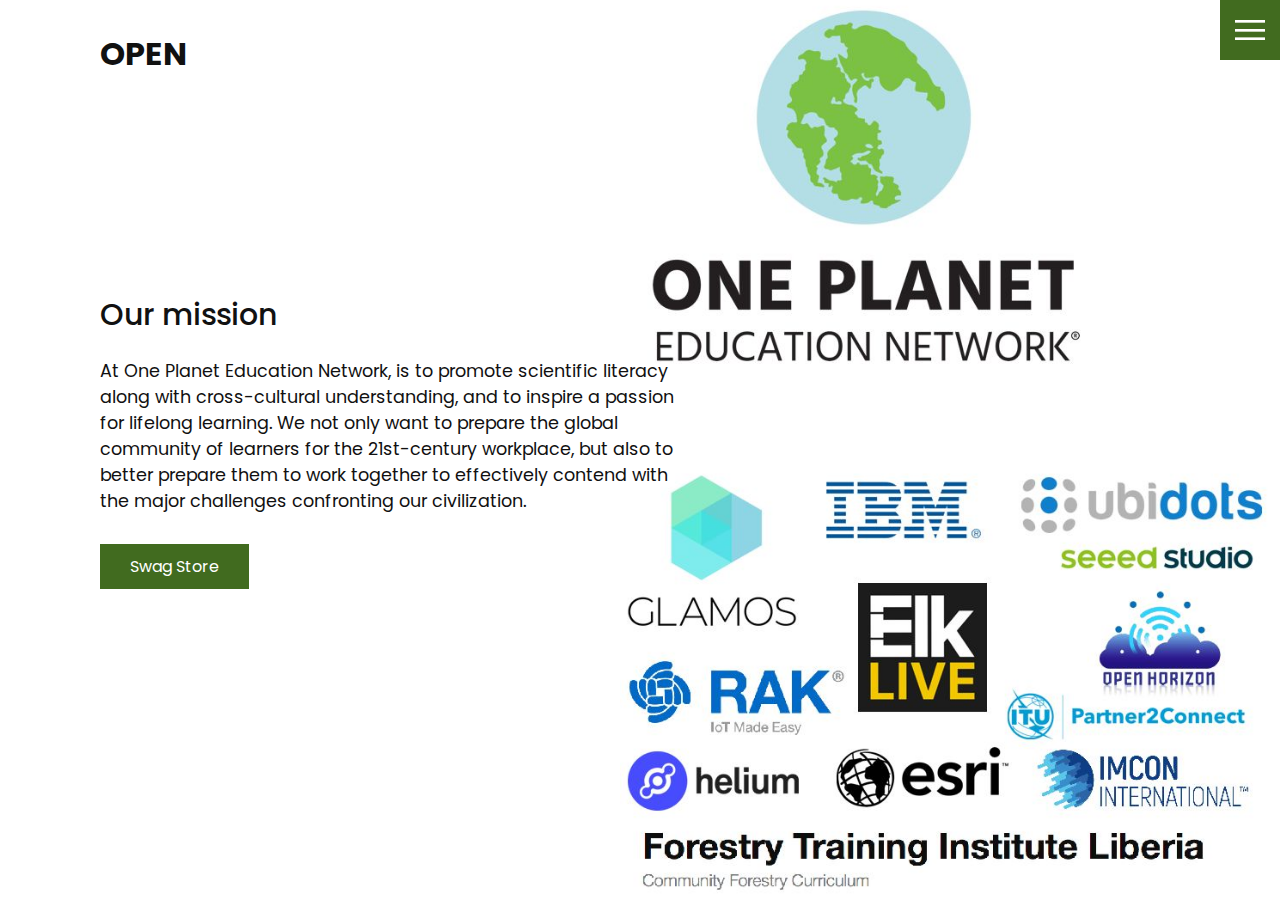
<file: OPEN Partners/index.html>
<!DOCTYPE html>
<html lang="en">
  <head>
    <meta charset="UTF-8" />
    <meta http-equiv="X-UA-Compatible" content="IE=edge" />
    <meta name="viewport" content="width=device-width, initial-scale=1.0" />
    <link rel="stylesheet" href="css/style.css" />
    <title>OPEN</title>
  </head>
  <body>
    <header>
      <div class="logo">OPEN</div>
      <div class="toggle"></div>
      <div class="navigation">
        <ul>
          <li><a href="index.html">Home</a></li>
          <li><a href="partners.html">Partners</a></li>
          <li><a href="projects.html">Projects</a></li>
          <li><a href="swagstore.html">Swagstore</a></li>
        </ul>
        <div class="social-bar">
          <ul>
            <li>
              <a href="https://www.facebook.com/people/One-Planet-Education-Network/100064268555419/">
                <img src="images/facebook.png" target="_blank" alt="" />
              </a>
            </li>
            <li>
              <a href="https://twitter.com/openoneplaneted">
                <img src="images/twitter.png" target="_blank" alt="" />
              </a>
            </li>
            <li>
              <a href="https://www.instagram.com/openoneplaneted/?hl=en">
                <img src="images/instagram.png" target="_blank" alt="" />
              </a>
            </li>
          </ul>
          <a href="mailto:info@oneplaneteducation.com" class="email-icon">
            <img src="images/email.png" alt="" />
          </a>
        </div>
      </div>
    </header>

    <section class="home">
      <img src="partners/openpartner.jpg" class="home-img" alt="" />
      <div class="home-content">
        <h1>
          Our mission <br />
          
        </h1>
        <p>
          At One Planet Education Network, is to promote scientific literacy along with cross-cultural understanding,
          and to inspire a passion for lifelong learning. We not only want to prepare the global community of learners for the 21st-century workplace,
          but also to better prepare them to work together to effectively contend with the major challenges confronting our civilization.

        </p>
        <a href="contact.html" class="btn">Swag Store</a>
      </div>
    </section>

    <script src="js/script.js"></script>
  </body>
</html>
</file>
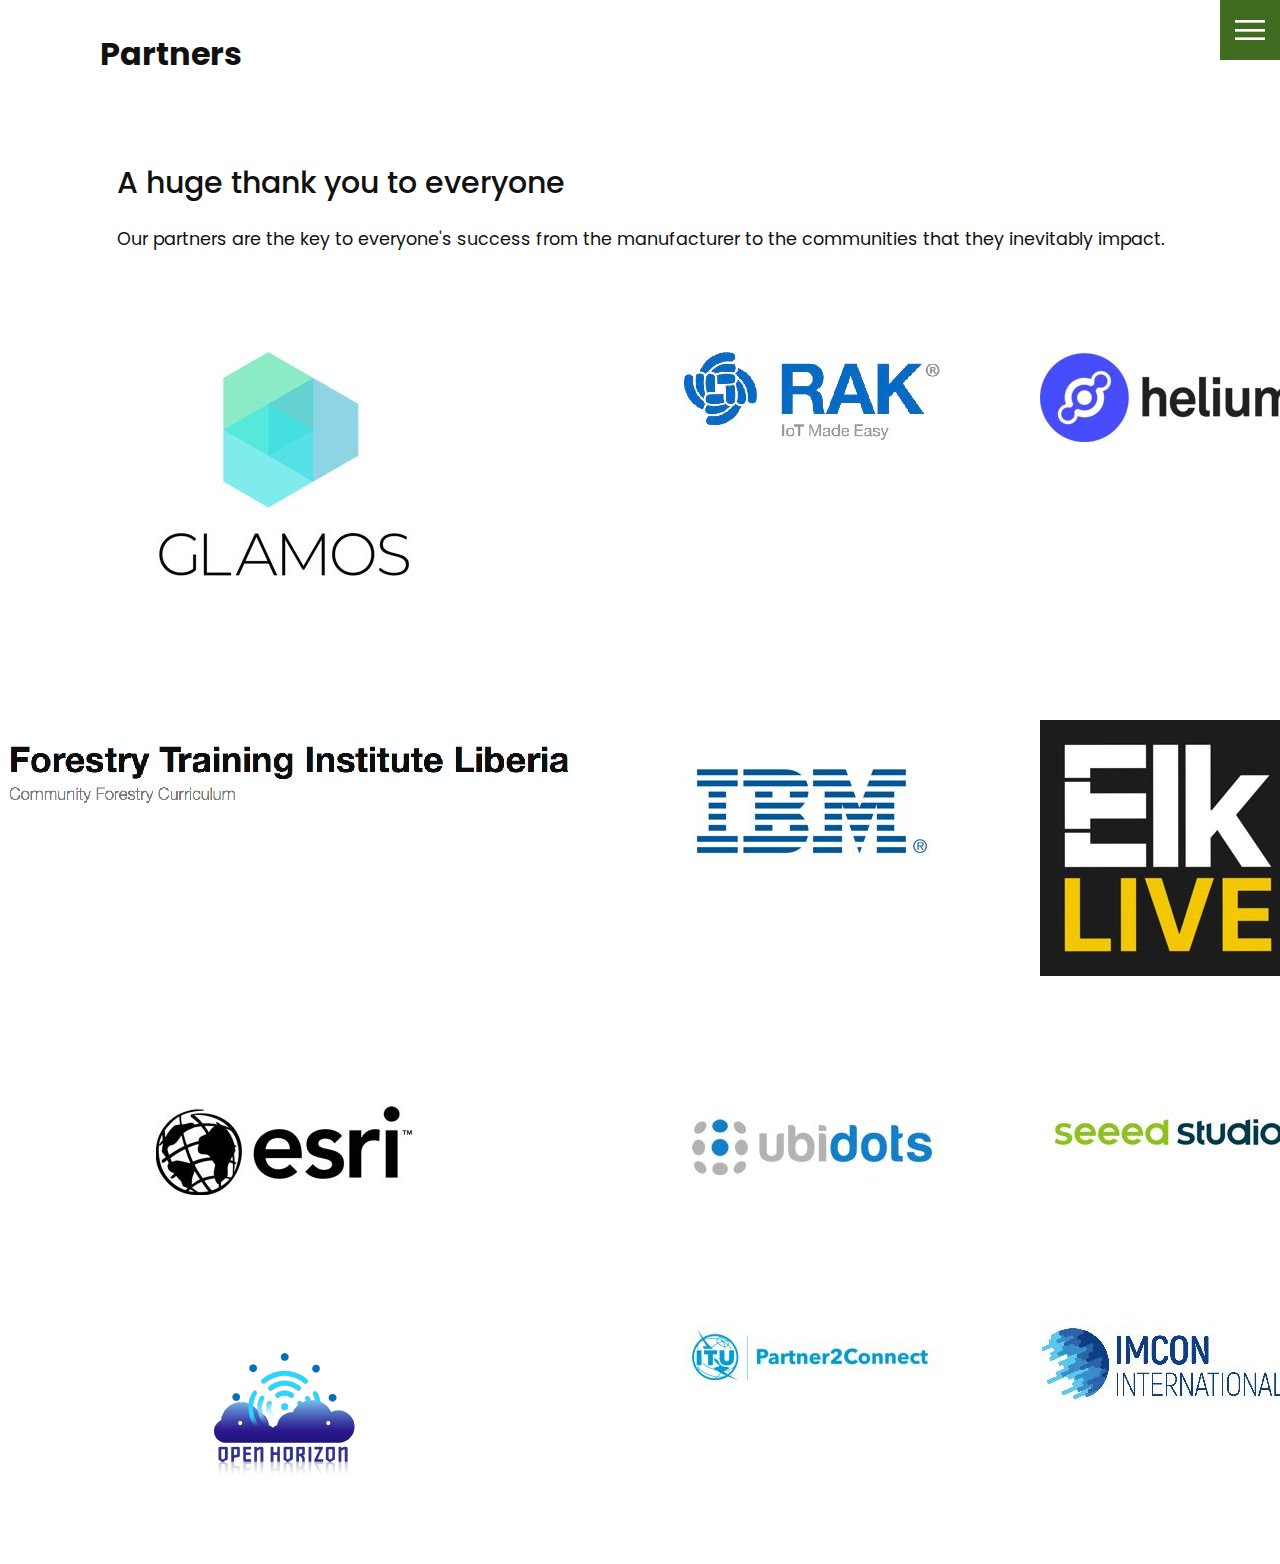
<file: OPEN Partners/partners.html>
<!DOCTYPE html>
<html lang="en">
  <head>
    <meta charset="UTF-8" />
    <meta http-equiv="X-UA-Compatible" content="IE=edge" />
    <meta name="viewport" content="width=device-width, initial-scale=1.0" />
    <link rel="stylesheet" href="css/style.css" />
    <title>Partners</title>
  </head>
  <body>
    <header>
      <div class="logo">Partners</div>
      <div class="toggle"></div>
      <div class="navigation">
        <ul>
          <li><a href="index.html">Home</a></li>
          <li><a href="partners.html">Partners</a></li>
          <li><a href="projects.html">Projects</a></li>
          <li><a href="swagstore.html">Swag Store</a></li>
        </ul>
        <div class="social-bar">
          <ul>
            <li>
              <a href="https://www.facebook.com/people/One-Planet-Education-Network/100064268555419/">
                <img src="images/facebook.png" target="_blank" alt="" />
              </a>
            </li>
            <li>
              <a href="https://twitter.com/openoneplaneted">
                <img src="images/twitter.png" target="_blank" alt="" />
              </a>
            </li>
            <li>
              <a href="https://www.instagram.com/openoneplaneted/?hl=en">
                <img src="images/instagram.png" target="_blank" alt="" />
              </a>
            </li>
          </ul>
          <a href="mailto:info@oneplaneteducation.com" class="email-icon">
            <img src="images/email.png" alt="" />
          </a>
        </div>
      </div>
    </header>

    <section>
      <div class="title">
        <h1>A huge thank you to everyone</h1>
        <p>
          Our partners are the key to everyone's success 
          from the manufacturer to the communities that they inevitably impact.
        </p>
      </div>
      <div class="services">
        <div class="service">
          <div class="icon">
          </div>
          <h2><a href="https://glamos.eu/">
            <img src="links/UMANJENO_glamos_okomito_crno.jpg">
           </a></h2>
        </div>
        <div class="service">
          <div class="icon">
          </div>
          <h2><a href="https://www.rakwireless.com/">
            <img src="links/RAK LOGO.jpg">
           </a></h2>
        </div>
        <div class="service">
          <div class="icon"> 
          </div>
          <h2><a href="https://www.helium.foundation/">
            <img src="links/HELIUM LOGO - Horizontal_blueblack.jpg">
           </a></h2>
        </div>
        <div class="service">
          <div class="icon">
          </div>
          <h2><a href="https://liberiafti.wordpress.com/about/">
            <img src="links/FTI HOMEPAGE copy.jpg">
           </a></h2>
        </div>
        <div class="service">
          <div class="icon">
          </div>
          <h2><a href="https://www.ibm.com/">
            <img src="links/IBM_logo_in.jpg">
           </a></h2>
        </div>
        <div class="service">
          <div class="icon">
          </div>
          <h2><a href="https://elk.audio/">
            <img src="links/Elk_LIVE_logo.jpg">
           </a></h2>
        </div>
        <div class="service">
          <div class="icon">
          </div>
          <h2><a href="https://www.esri.com/">
            <img src="links/Esri_logo.svg.jpg">
           </a></h2>
        </div>
        <div class="service">
          <div class="icon">
          </div>
          <h2><a href="https://ubidots.com/">
            <img src="links/logo-ubi copy 2.jpg">
           </a></h2>
        </div>
        <div class="service">
          <div class="icon">
          </div>
          <h2><a href="https://www.seeedstudio.com/">
            <img src="links/Seeed Logo copy.jpg">
           </a></h2>
        </div>
        <div class="service">
          <div class="icon">
          </div>
          <h2><a href="https://open-horizon.org/">
            <img src="partners/Open Horizon Logo copy.png">
           </a></h2>
        </div>
        <div class="service">
          <div class="icon">
          </div>
          <h2><a href="https://www.itu.int/itu-d/sites/partner2connect/">
            <img src="links/partner2c - LOGO copy.jpg">
           </a></h2>
        </div>
        <div class="service">
          <div class="icon">
          </div>
          <h2><a href="https://imconintl.com/">
            <img src="links/Imcon-Logo-v.1.6-Final copy.jpg">
           </a></h2>
        </div>
      </div>
    </section>

    <script src="js/script.js"></script>
  </body>
</html>
</file>
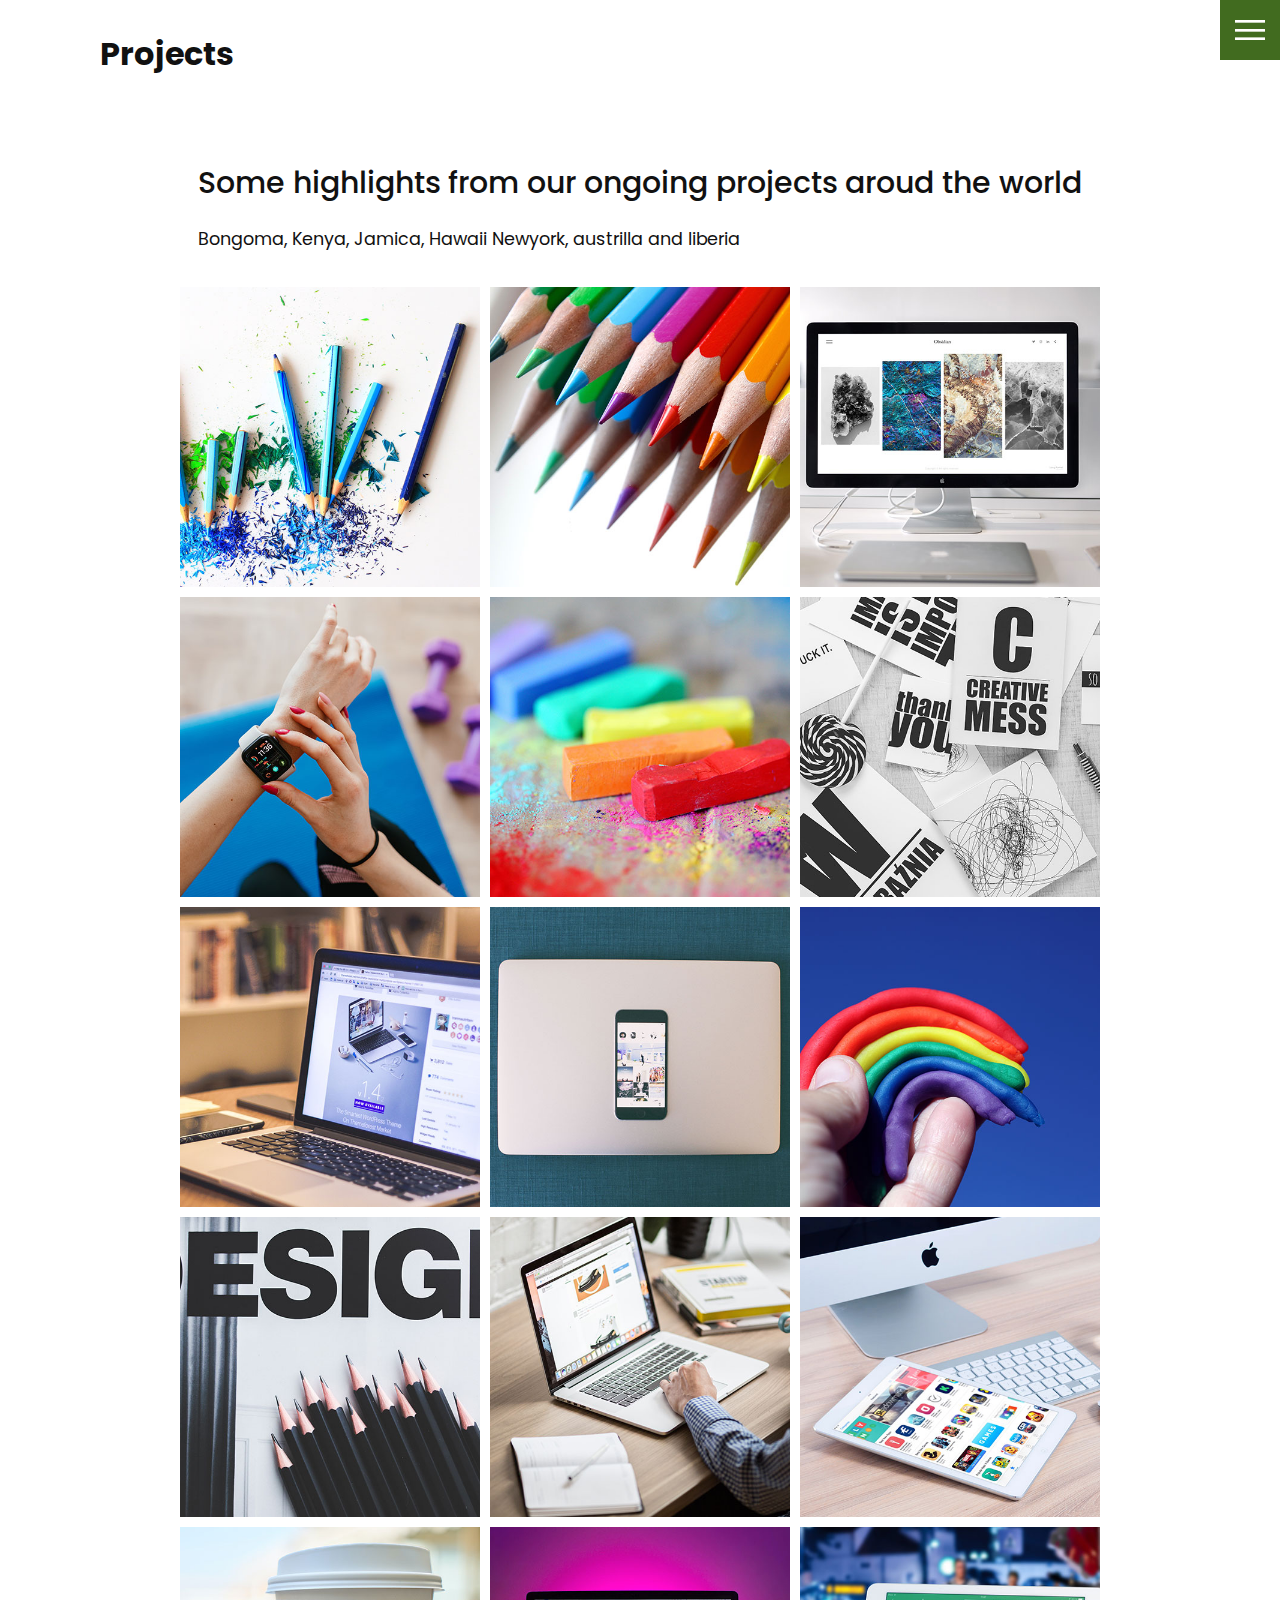
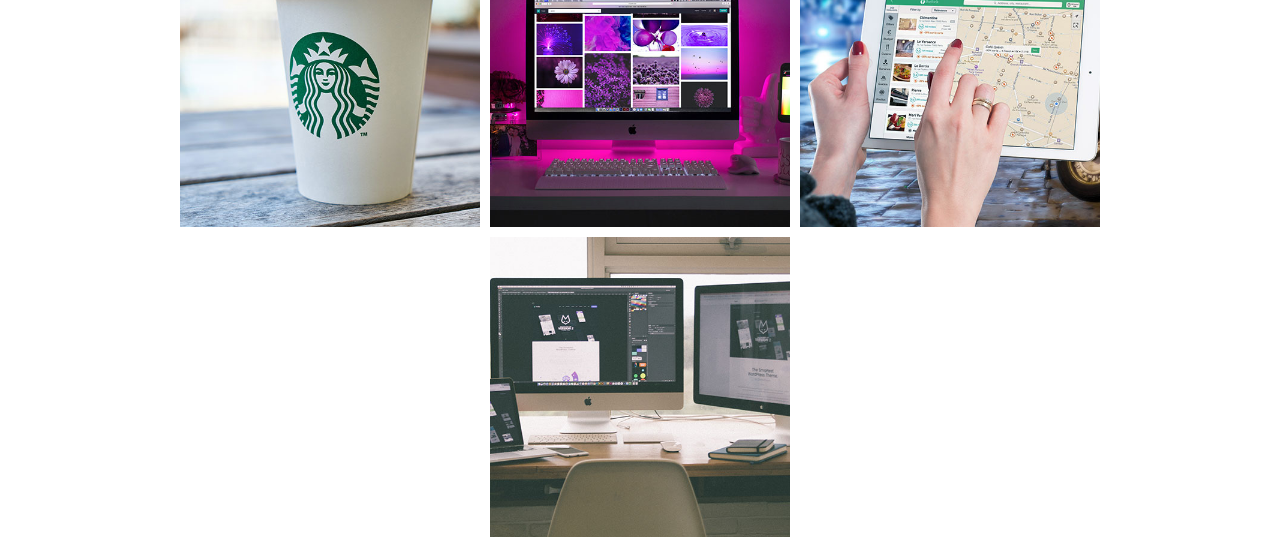
<file: OPEN Partners/projects.html>
<!DOCTYPE html>
<html lang="en">
  <head>
    <meta charset="UTF-8" />
    <meta http-equiv="X-UA-Compatible" content="IE=edge" />
    <meta name="viewport" content="width=device-width, initial-scale=1.0" />
    <link rel="stylesheet" href="css/style.css" />
    <title>Projects</title>
  </head>
  <body>
    <header>
      <div class="logo">Projects</div>
      <div class="toggle"></div>
      <div class="navigation">
        <ul>
          <li><a href="index.html">Home</a></li>
          <li><a href="partners.html">Partners</a></li>
          <li><a href="projects.html">Projects</a></li>
          <li><a href="swagstore.html">Swagstore</a></li>
        </ul>
        <div class="social-bar">
          <ul>
            <li>
              <a href="https://www.facebook.com/people/One-Planet-Education-Network/100064268555419/">
                <img src="images/facebook.png" target="_blank" alt="" />
              </a>
            </li>
            <li>
              <a href="https://twitter.com/openoneplaneted">
                <img src="images/twitter.png" target="_blank" alt="" />
              </a>
            </li>
            <li>
              <a href="https://www.instagram.com/openoneplaneted/?hl=en">
                <img src="images/instagram.png" target="_blank" alt="" />
              </a>
            </li>
          </ul>
          <a href="mailto:info@oneplaneteducation.com" class="email-icon">
            <img src="images/email.png" alt="" />
          </a>
        </div>
      </div>
    </header>

    <section>
      <div class="title">
        <h1>Some highlights from our ongoing projects aroud the world</h1>
        <p>
          Bongoma, Kenya, Jamica, Hawaii Newyork, austrilla and liberia
        </p>
      </div>

      <div class="portfolio">
        <div class="item">
          <img src="images/portfolio-item1.jpg" alt="" />
          <div class="action">
            <a href="#">Launch</a>
          </div>
        </div>
        <div class="item">
          <img src="images/portfolio-item2.jpg" alt="" />
          <div class="action">
            <a href="#">Launch</a>
          </div>
        </div>
        <div class="item">
          <img src="images/portfolio-item3.jpg" alt="" />
          <div class="action">
            <a href="#">Launch</a>
          </div>
        </div>
        <div class="item">
          <img src="images/portfolio-item4.jpg" alt="" />
          <div class="action">
            <a href="#">Launch</a>
          </div>
        </div>
        <div class="item">
          <img src="images/portfolio-item5.jpg" alt="" />
          <div class="action">
            <a href="#">Launch</a>
          </div>
        </div>
        <div class="item">
          <img src="images/portfolio-item6.jpg" alt="" />
          <div class="action">
            <a href="#">Launch</a>
          </div>
        </div>
        <div class="item">
          <img src="images/portfolio-item7.jpg" alt="" />
          <div class="action">
            <a href="#">Launch</a>
          </div>
        </div>
        <div class="item">
          <img src="images/portfolio-item8.jpg" alt="" />
          <div class="action">
            <a href="#">Launch</a>
          </div>
        </div>
        <div class="item">
          <img src="images/portfolio-item9.jpg" alt="" />
          <div class="action">
            <a href="#">Launch</a>
          </div>
        </div>
        <div class="item">
          <img src="images/portfolio-item10.jpg" alt="" />
          <div class="action">
            <a href="#">Launch</a>
          </div>
        </div>
        <div class="item">
          <img src="images/portfolio-item11.jpg" alt="" />
          <div class="action">
            <a href="#">Launch</a>
          </div>
        </div>
        <div class="item">
          <img src="images/portfolio-item12.jpg" alt="" />
          <div class="action">
            <a href="#">Launch</a>
          </div>
        </div>
        <div class="item">
          <img src="images/portfolio-item13.jpg" alt="" />
          <div class="action">
            <a href="#">Launch</a>
          </div>
        </div>
        <div class="item">
          <img src="images/portfolio-item14.jpg" alt="" />
          <div class="action">
            <a href="#">Launch</a>
          </div>
        </div>
        <div class="item">
          <img src="images/portfolio-item15.jpg" alt="" />
          <div class="action">
            <a href="#">Launch</a>
          </div>
        </div>
        <div class="item">
          <img src="images/portfolio-item16.jpg" alt="" />
          <div class="action">
            <a href="#">Launch</a>
          </div>
        </div>
      </div>
    </section>

    <script src="js/script.js"></script>
  </body>
</html>
</file>
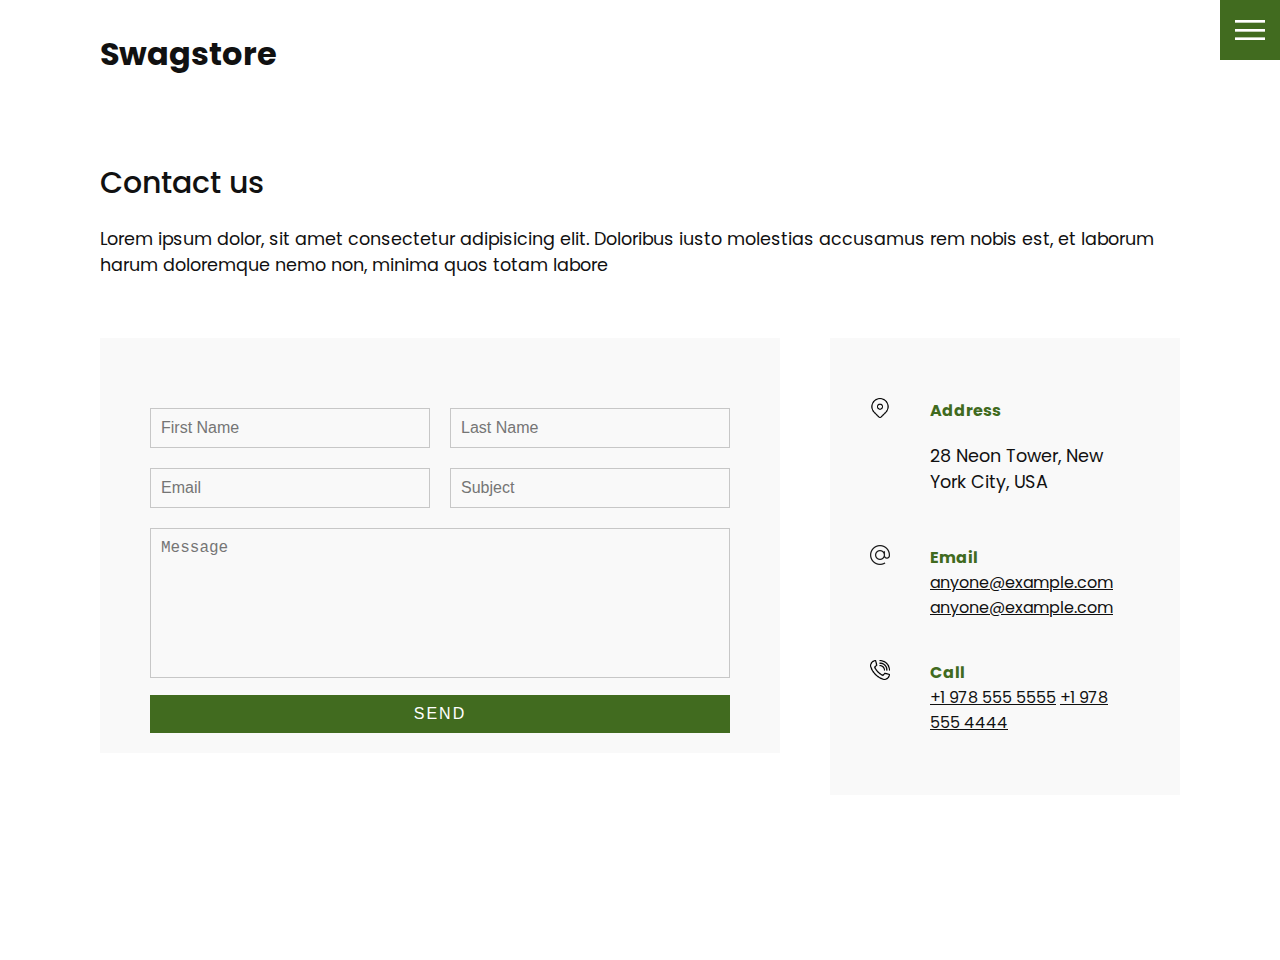
<file: OPEN Partners/swagstore.html>
<!DOCTYPE html>
<html lang="en">
  <head>
    <meta charset="UTF-8" />
    <meta http-equiv="X-UA-Compatible" content="IE=edge" />
    <meta name="viewport" content="width=device-width, initial-scale=1.0" />
    <link rel="stylesheet" href="css/style.css" />
    <title>Swagstore</title>
  </head>
  <body>
    <header>
      <div class="logo">Swagstore</div>
      <div class="toggle"></div>
      <div class="navigation">
        <ul>
          <li><a href="index.html">Home</a></li>
          <li><a href="partners.html">Partners</a></li>
          <li><a href="projects.html">Projects</a></li>
          <li><a href="swagstore.html">Swagstore</a></li>
        </ul>
        <div class="social-bar">
          <ul>
            <li>
              <a href="https://www.facebook.com/people/One-Planet-Education-Network/100064268555419/">
                <img src="images/facebook.png" target="_blank" alt="" />
              </a>
            </li>
            <li>
              <a href="https://twitter.com/openoneplaneted">
                <img src="images/twitter.png" target="_blank" alt="" />
              </a>
            </li>
            <li>
              <a href="https://www.instagram.com/openoneplaneted/?hl=en">
                <img src="images/instagram.png" target="_blank" alt="" />
              </a>
            </li>
          </ul>
          <a href="mailto:info@oneplaneteducation.com" class="email-icon">
            <img src="images/email.png" alt="" />
          </a>
        </div>
      </div>
    </header>

    <section>
      <div class="title">
        <h1>Contact us</h1>
        <p>
          Lorem ipsum dolor, sit amet consectetur adipisicing elit. Doloribus
          iusto molestias accusamus rem nobis est, et laborum harum doloremque
          nemo non, minima quos totam labore
        </p>
      </div>
      <div class="contact">
        <div class="contact-form">
          <form>
            <div class="row">
              <div class="input50">
                <input type="text" placeholder="First Name" />
              </div>
              <div class="input50">
                <input type="text" placeholder="Last Name" />
              </div>
            </div>
            <div class="row">
              <div class="input50">
                <input type="text" placeholder="Email" />
              </div>
              <div class="input50">
                <input type="text" placeholder="Subject" />
              </div>
            </div>
            <div class="row">
              <div class="input100">
                <textarea placeholder="Message"></textarea>
              </div>
            </div>
            <div class="row">
              <div class="input100">
                <input type="submit" value="Send" />
              </div>
            </div>
          </form>
        </div>

        <div class="contact-info">
          <div class="info-box">
            <img src="images/address.png" class="contact-icon" alt="" />
            <div class="details">
              <h4>Address</h4>
              <p>28 Neon Tower, New York City, USA</p>
            </div>
          </div>
          <div class="info-box">
            <img src="images/email.png" class="contact-icon" alt="" />
            <div class="details">
              <h4>Email</h4>
              <a href="mailto:anyone@example.com">anyone@example.com</a>
              <a href="mailto:anyone@example.com">anyone@example.com</a>
            </div>
          </div>
          <div class="info-box">
            <img src="images/call.png" class="contact-icon" alt="" />
            <div class="details">
              <h4>Call</h4>
              <a href="tel:+19785555555">+1 978 555 5555</a>
              <a href="tel:+19784444444">+1 978 555 4444</a>
            </div>
          </div>
        </div>
      </div>
    </section>

    <script src="js/script.js"></script>
  </body>
</html>
</file>
<file: OPEN Partners/css/style.css>
@import url('https://fonts.googleapis.com/css?family=Poppins:200,300,400,500,600,700,800,900&display=swap');

:root {
  --primary-color: #416b1f;
  --secondary-color: #416b1f;
}

/* BASE STYLES */
* {
  box-sizing: border-box;
  margin: 0;
  padding: 0;
}

html,
body {
  font-family: 'Poppins', sans-serif;
  color: #111;
}

h1 {
  font-size: 30px;
  font-weight: 500;
}

p {
  margin: 20px 0 10px;
  font-size: 1.1rem;
}

section {
  display: flex;
  flex-direction: column;
  height: 100vh;
  align-items: center;
  padding: 100px;
  margin-top: 60px;
}

section.home {
  flex-direction: row;
  margin-top: 0;
}

/* BUTTON */
.btn {
  cursor: pointer;
  display: inline-block;
  background: var(--primary-color);
  color: #fff;
  text-decoration: none;
  padding: 10px 30px;
  margin: 20px 0;
  border: 0;
}

.btn:hover {
  transform: scale(0.98);
}

.logo {
  position: absolute;
  top: 30px;
  left: 100px;
  font-size: 2rem;
  font-weight: 700;
  z-index: 20;
}

/* TOGGLE */
.toggle {
  position: fixed;
  top: 0;
  right: 0;
  width: 60px;
  height: 60px;
  background: var(--primary-color) url(../images/menu.png);
  background-size: 30px;
  background-position: center;
  background-repeat: no-repeat;
  z-index: 20;
  cursor: pointer;
}

.toggle.active {
  background: var(--primary-color) url(../images/close.png);
  background-size: 25px;
  background-position: center;
  background-repeat: no-repeat;
}

/* NAVIGATION */
.navigation {
  position: fixed;
  top: 0;
  left: 100%;
  width: 100%;
  height: 100%;
  background-color: #fff;
  z-index: 15;
  display: flex;
  justify-content: center;
  align-items: center;
}

.navigation.active {
  left: 0;
}

.navigation ul {
  position: relative;
}

.navigation ul li {
  position: relative;
  list-style: none;
  text-align: center;
}

.navigation ul li a {
  font-size: 2.2rem;
  color: #111;
  text-decoration: none;
  font-weight: 300;
}

.navigation ul li a:hover {
  color: var(--primary-color);
}

.navigation .social-bar {
  position: absolute;
  top: 0;
  left: 0;
  width: 60px;
  height: 100%;
  display: flex;
  justify-content: center;
  align-items: center;
}

.navigation .social-bar a {
  display: inline-block;
  transform: scale(0.5);
}

.navigation .email-icon {
  position: absolute;
  bottom: 20px;
  transform: scale(0.5);
}

/* HOMEPAGE */
.home-content {
  position: relative;
  z-index: 10;
  max-width: 600px;
}

.home-img {
  position: absolute;
  bottom: 0;
  right: 0;
  height: 110%;
}

/* SERVICES PAGE */
.services {
  margin-top: 40px;
  display: grid;
  grid-template-columns: repeat(3, 1fr);
  gap: 40px;
  text-align: center;
}

.services .service {
  padding: 30px;
}

.services .service:hover {
  box-shadow: 0 10px 30px rgba(0, 0, 0, 0.1);
}

.services .service h2 {
  font-size: 24px;
  font-weight: 500;
  margin-top: 20px;
  color: var(--secondary-color);
}

.services .service .icon img {
  max-width: 100px;
}

/* WORK PAGE */
.portfolio {
  display: flex;
  flex-wrap: wrap;
  justify-content: center;
  margin-top: 20px;
}

.portfolio .item {
  position: relative;
  width: 300px;
  height: 300px;
  margin: 5px;
}

.portfolio .item img {
  width: 100%;
  height: 100%;
}

.portfolio .item .action {
  position: absolute;
  top: 0;
  left: 0;
  width: 100%;
  height: 100%;
  background: rgba(0, 0, 0, 0.8);
  display: flex;
  justify-content: center;
  align-items: center;
  opacity: 0;
  transition: 0.5s;
}

.portfolio .item:hover .action {
  opacity: 1;
}

.portfolio .item .action a {
  display: inline-block;
  color: #fff;
  text-decoration: none;
  border: 1px solid #fff;
  padding: 5px 15px;
}

/* CONTACT */
.contact {
  position: relative;
  width: 100%;
  margin-top: 50px;
  display: flex;
  justify-content: space-between;
  align-items: flex-start;
}

.contact-form {
  position: relative;
  background: #f9f9f9;
  width: calc(100% - 400px);
  padding: 60px 40px 20px;
}

.contact-form form {
  width: 100%;
}

.contact-form .row {
  width: 100%;
  display: flex;
}

.contact-form .input50 {
  width: 50%;
  margin: 0 10px;
}

.contact-form .input100 {
  width: 100%;
  margin: 0 10px;
}

.contact-form .row input,
.contact-form .row textarea {
  position: relative;
  border: 1px solid rgba(0, 0, 0, 0.2);
  color: #111;
  background: transparent;
  width: 100%;
  padding: 10px;
  outline: none;
  font-size: 16px;
  font-weight: 300;
  margin: 10px 0;
  resize: none;
}

.contact-form .row textarea {
  height: 150px;
}

.contact-form .row input[type='submit'] {
  background-color: var(--secondary-color);
  color: #fff;
  margin: 0;
  text-transform: uppercase;
  letter-spacing: 2px;
  font-weight: 300;
  border: 0;
  cursor: pointer;
}

.contact-info {
  width: 350px;
  background: #f9f9f9;
  padding: 60px 40px 20px;
}

.contact-info .info-box {
  display: flex;
  align-items: flex-start;
  margin-bottom: 40px;
}

.contact-info .info-box .contact-icon {
  width: 20px;
  margin-right: 40px;
}

.contact-info .info-box .details h4 {
  color: var(--secondary-color);
}

.contact-info .info-box .details p,
.contact-info .info-box .details a {
  color: #111;
}

@media (max-width: 1068px) {
  .home-img {
    display: none;
  }

  .logo {
    top: 10px;
    left: 40px;
    font-size: 1.5rem;
  }

  section {
    padding: 100px 40px;
  }

  .navigation ul li a {
    font-size: 2rem;
  }

  .services {
    grid-template-columns: repeat(2, 1fr);
  }

  .contact {
    flex-direction: column;
  }

  .contact-form {
    width: 100%;
    padding: 30px 30px 20px;
  }

  .contact-form .row {
    flex-direction: column;
  }

  .contact-form .input50,
  .contact-form .input100 {
    width: 100%;
    margin: 0;
  }

  .contact-info {
    width: 100%;
    margin-top: 20px;
    padding: 30px 30px 20px;
  }
}

@media (max-width: 768px) {
  .services {
    grid-template-columns: 1fr;
  }

  .services .service {
    box-shadow: 0 10px 30px rgba(0, 0, 0, 0.1);
  }
}
</file>
